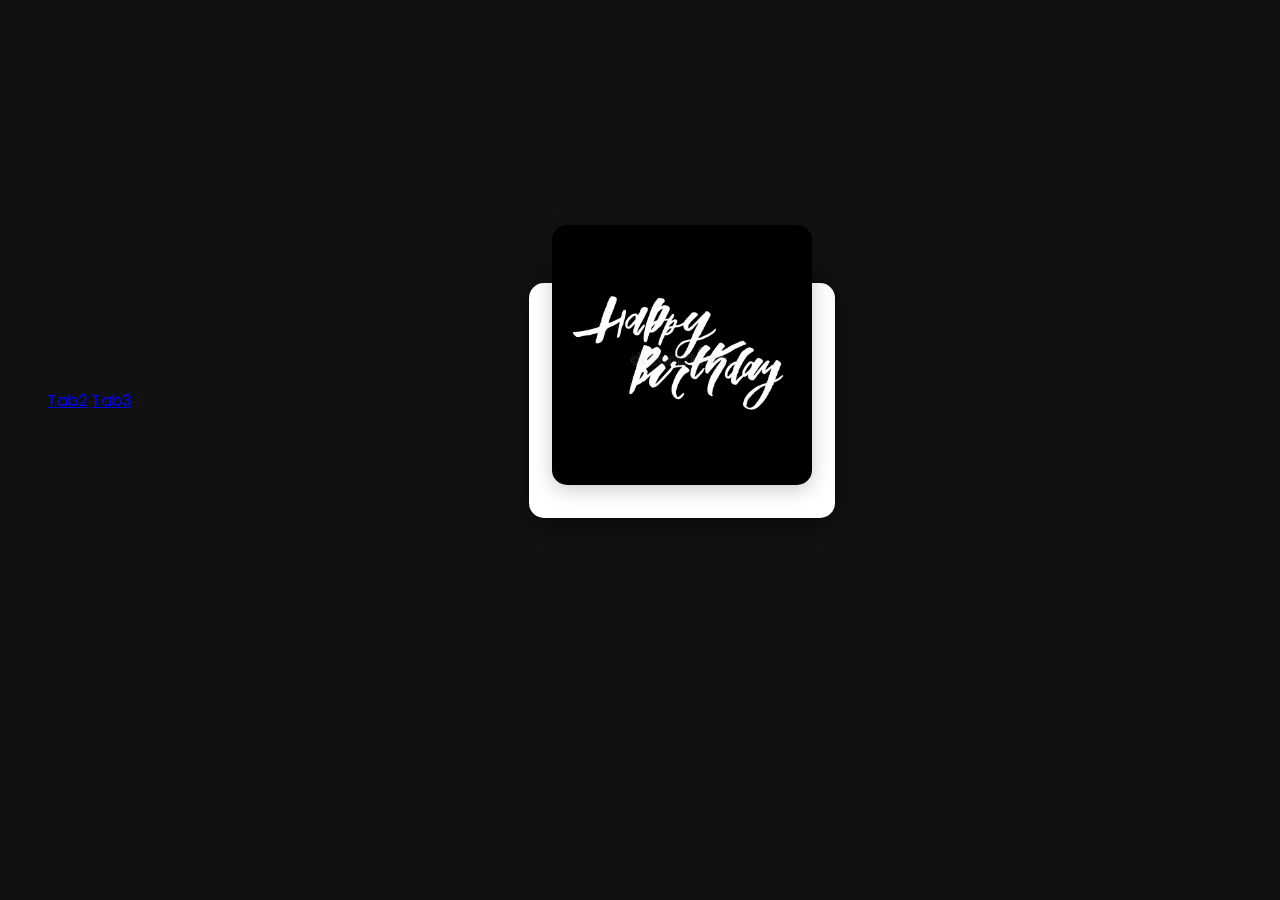
<file: Files/index.html>
<!DOCTYPE html>
<html lang="en">

<head>
    <meta charset="UTF-8">
    <meta http-equiv="X-UA-Compatible" content="IE=edge">
    <meta name="viewport" content="width=device-width, initial-scale=1.0">
    <title>Dark birthday</title>
    <link rel="stylesheet" href="../css/index.css">
</head>

<body>
    <div class="link">
        <a href="./index2.html">Tab2</a>
        <a href="./index3.html">Tab3</a>
    </div>
    <div class=container>
        <div class=card>
            <div class=image>
                <img href="#" src="../hbd.jpg">
            </div>
            <div class=content>
                <h3>Sinh nhật vui vẻ</h3>
                <h2>21/11</h2>
                <p>Mau ăn chóng lớn. Sớm ngày xuất chuồng</p>
            </div>
        </div>
    </div>
</body>

</html>
</file>
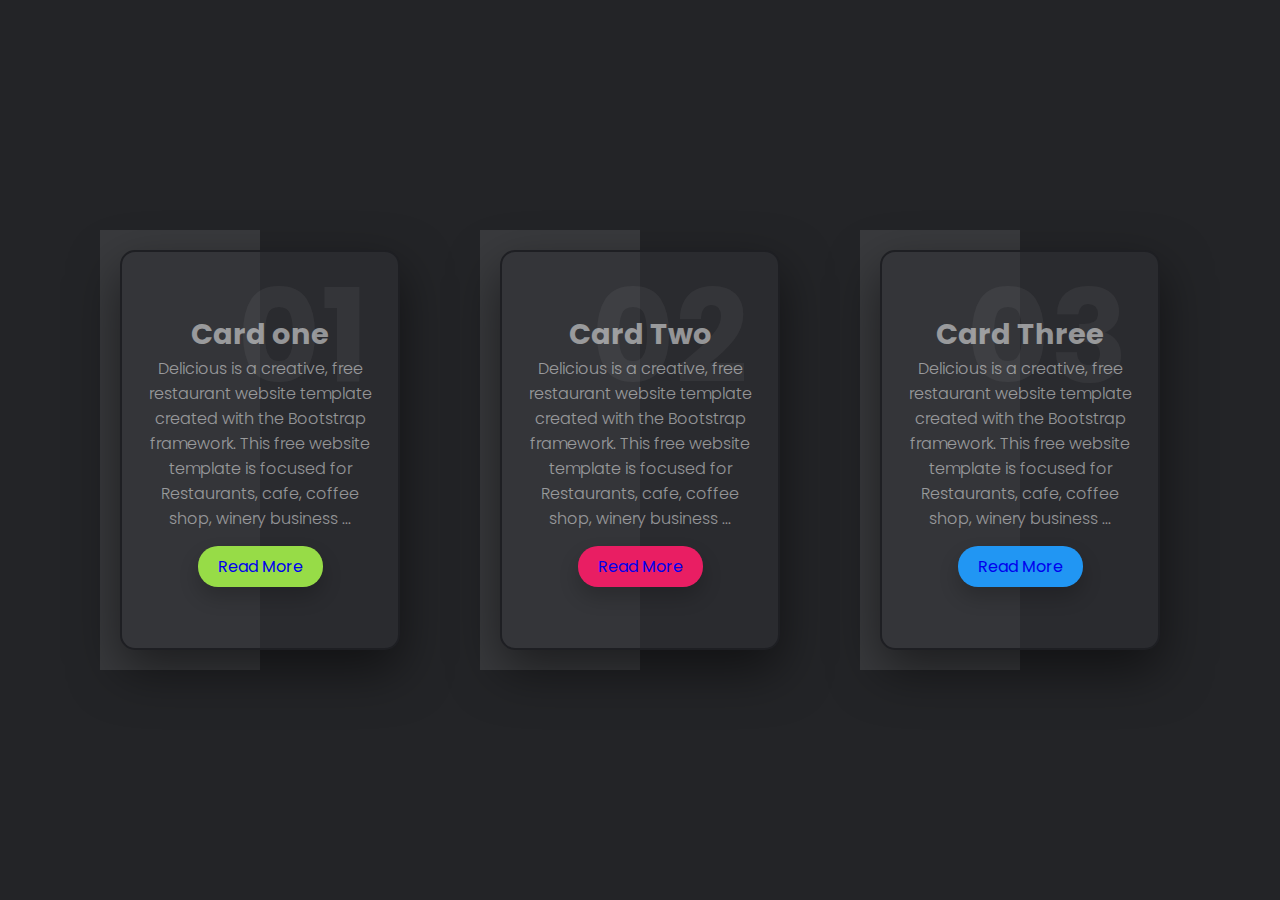
<file: Card1.html>
<!DOCTYPE html>
<html>
  <head>
    <meta charset="utf-8" />
    <title>Card</title>
    <link rel="stylesheet" type="text/css" href="./css/Card/card1.css" />
  </head>
  <body>
    <div class="container">
      <div class="card">
        <div class="box">
          <div class="content">
            <h2>01</h2>
            <h3>Card one</h3>
            <p>
               Delicious is a creative, free restaurant website template created with the Bootstrap framework. This free website template is focused for Restaurants, cafe, coffee shop, winery business ...
              
              </p>
            <a href="#">Read More</a>
          </div>
        </div>
      </div>
      <div class="card">
        <div class="box">
          <div class="content">
            <h2>02</h2>
            <h3>Card Two</h3>
            <p>
               Delicious is a creative, free restaurant website template created with the Bootstrap framework. This free website template is focused for Restaurants, cafe, coffee shop, winery business ...
              
              </p>
            <a href="#">Read More</a>
          </div>
        </div>
      </div>
      <div class="card">
        <div class="box">
          <div class="content">
            <h2>03</h2>
            <h3>Card Three</h3>
            <p>
             Delicious is a creative, free restaurant website template created with the Bootstrap framework. This free website template is focused for Restaurants, cafe, coffee shop, winery business ...
            
            </p>
            <a href="#">Read More</a>
          </div>
        </div>
      </div>
    </div>
  </body>
</html>
</file>
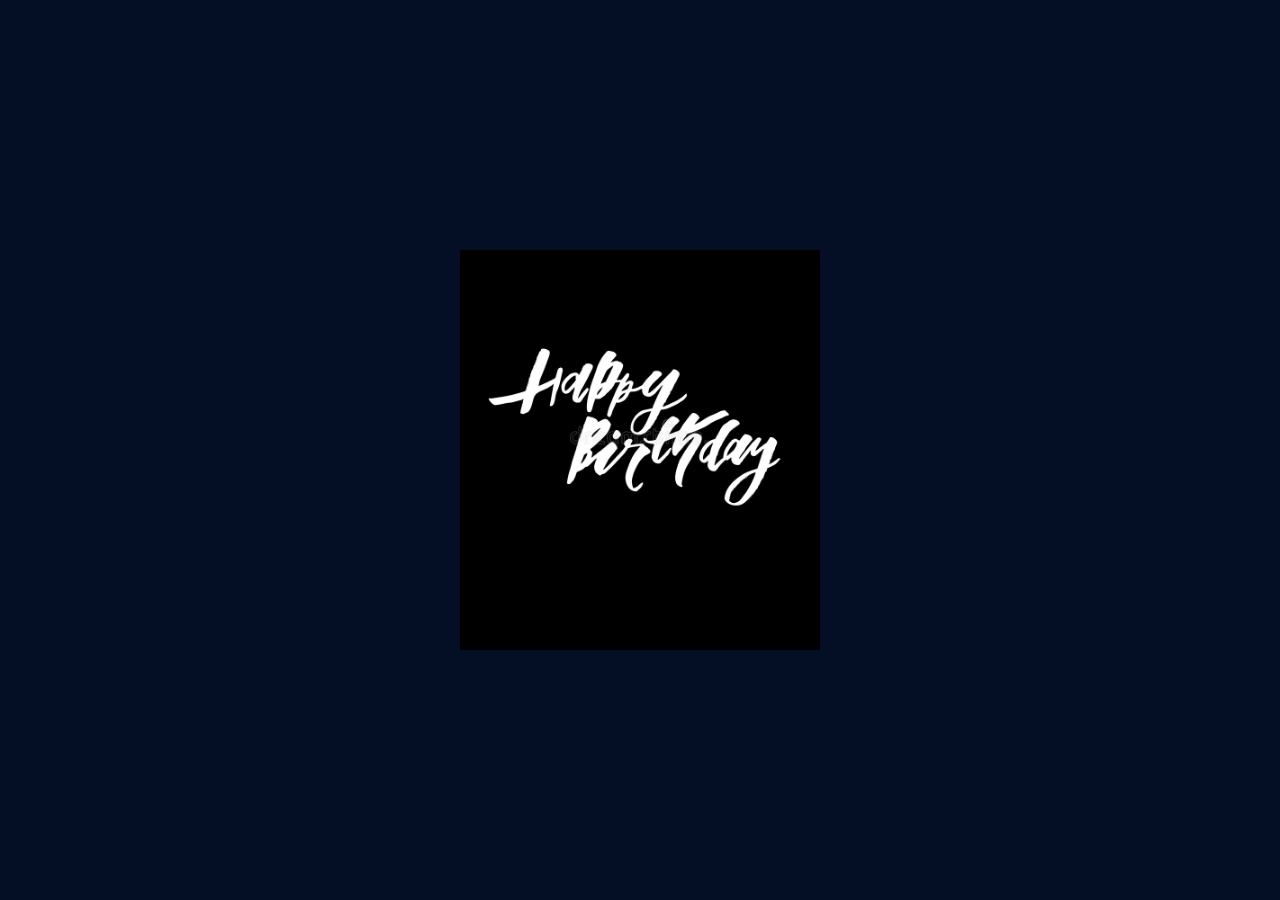
<file: Files/index2.html>
<!DOCTYPE html>
<html lang="en">

<head>
    <meta charset="UTF-8">
    <meta http-equiv="X-UA-Compatible" content="IE=edge">
    <meta name="viewport" content="width=device-width, initial-scale=1.0">
    <title>Document</title>
    <link rel="stylesheet" href="../css/index2.css">


</head>

<body>
    <div class="card">
        <div class="image">
            <img src="../hbd.jpg" />
        </div>
        <div class="details">
            <div class="center">
                <h1>Happy Birthday!</h1><br><span>Mặt Lờ</span></h1>
                <p>Lorem ipsum is simple dummy text on the printing and typesetting industry.</p>

            </div>
        </div>
    </div>
</body>

</html>
</file>
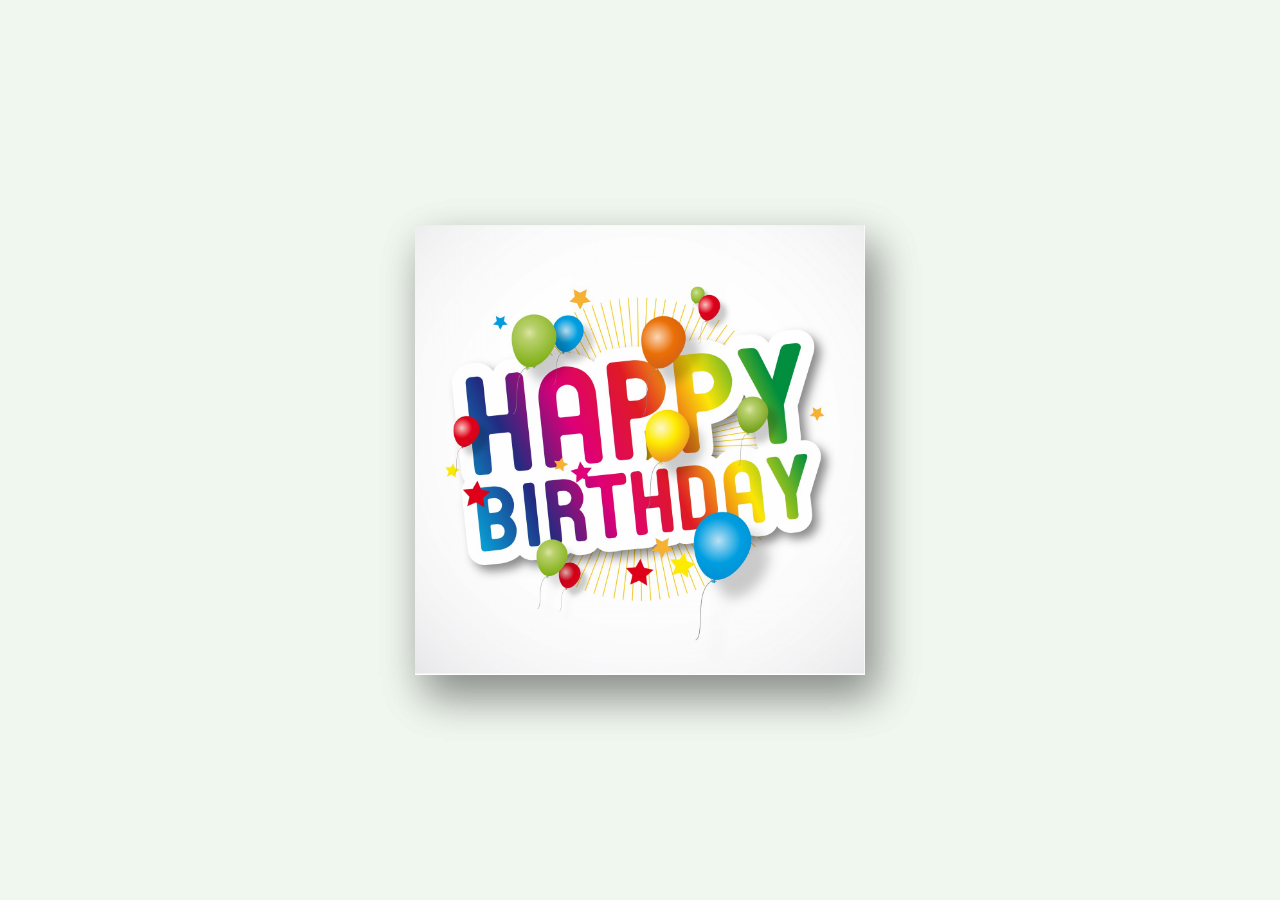
<file: Files/index3.html>
<!DOCTYPE html>
<html lang="en">

<head>
    <meta charset="UTF-8">
    <meta http-equiv="X-UA-Compatible" content="IE=edge">
    <meta name="viewport" content="width=device-width, initial-scale=1.0">
    <title>Document</title>
    <link rel="preconnect" href="https://fonts.googleapis.com">
    <link rel="preconnect" href="https://fonts.gstatic.com" crossorigin>
    <link href="https://fonts.googleapis.com/css2?family=Kings&display=swap" rel="stylesheet">
    <link rel="stylesheet" href="../css/index3.css">
</head>

<body>
    <div class="card">
        <div class="imgBox">
            <img src="../hbd3.jpeg" alt="">
            <img src="../hbd2.jpg" alt="">
        </div>
        <div class="details">
            <div class="content">
                <h2>21/11</h2>
                <br>
                <p>Chúc mừng sinh nhật.</p>
                <span>
                    Mặt lờ chóng lớn
                </span>


            </div>
        </div>
    </div>
</body>

</html>
</file>
<file: css/index.css>
@import url(https://fonts.googleapis.com/css2?family=Poppins:wght@100;200;300;400;500;600;800;900&display=swap);

* {
    margin: 0;
    padding: 0;
    box-sizing: border-box;
    font-family: "Poppins", sans-serif;
}
body {
    display: flex;
    align-items: center;
    justify-content: center;
    background-color: #111;
    min-height: 800px;
}

.container {
    position: relative;
    width: 1100px;
    display: flex;
    align-items: center;
    justify-content: center;
    flex-wrap: wrap;
    padding: 30px;
}

.container .card {
    position: relative;
    max-width: 306px;
    height: 235px;
    background-color: #fff;
    margin: 30px 10px;
    padding: 20px 15px;

    display: flex;
    flex-direction: column;
    box-shadow: 0 5px 20px rgba(0, 0, 0, 0.5);
    transition: 0.3s ease-in-out;
    border-radius: 15px;
}
.container .card:hover {
    height: 320px;
}

.container .card .image {
    position: relative;
    width: 260px;
    height: 260px;
    top: -40%;
    left: 8px;
    box-shadow: 0 5px 20px rgba(0, 0, 0, 0.2);
    z-index: 1;
    border-radius: 15px;
}

.container .card .image img {
    max-width: 100%;
    border-radius: 15px;
}

.container .card .content {
    position: relative;
    top: -140px;
    padding: 15px 20px;
    color: #111;
    text-align: center;

    visibility: hidden;
    opacity: 0;
    transition: 0.3s ease-in-out;
}

.container .card:hover .content {
    margin-top: 32px;
    visibility: visible;
    opacity: 1;
    transition-delay: 0.2s;
}
</file>
<file: css/Card/card1.css>
@import url(https://fonts.googleapis.com/css2?family=Poppins:wght@100;200;300;400;500;600;800;900&display=swap);


*{
    margin: 0;
    padding: 0;
    box-sizing: border-box;
    font-family: 'Poppins', sans-serif;
}
body{
    display: flex;
    justify-self: center;
    align-items: center;
    flex-wrap: wrap;
    min-height: 100vh;
    background:#232427;
    
}
.container{
    display: flex;
    justify-self: center;
    align-items: center;
    flex-wrap: wrap;
    max-width: 1200px;
    margin: 40px 0;
}
.container .card
{
    position: relative;
    min-width: 320px;
    height: 440px;
    

    box-shadow: inset 5px 5px 5px rgba(0, 0, 0, 0.2),
    inset -5px -5px -5px rgba(255, 255, 255, 0.1),
     5px 5px 15px rgba(0, 0, 0, 0.3),
     -5px -5px -15px rgba(255, 255, 255, 0.1);
     border-radius: 15px;
      margin: 30px;
}
.container .card::before{
    content: '';
    position:absolute;
    top: 0;
    left: 0;
    width: 50%;
    height: 100%;
    background: rgba(255, 255, 255, 0.1);
}   
.container .card .box{
    position:absolute;
    top: 20px;
    left: 20px;
    right: 20px;
    bottom: 20px;
    background: #2a2b2f;
    border: 2px solid #1e1f23;
    border-radius: 15px;
  
    box-shadow: 0 20px 50px rgba(0, 0, 0, 0.5);
    transition: 0.5s;
    display: flex;
    justify-content: center;
    align-items: center;
    overflow: hidden;
}
.container .card .box::before{
    content: '';
    position:absolute;
    top: 0;
    left: 0;
    width: 50%;
    height: 100%;
    background: rgba(255, 255, 255, 0.05);
    position: none;
} 
.container .card .box:hover
{
    transform: translateY(-50px);
    box-shadow: 0 40px 70px rgba(0, 0, 0, 0.5);
    -webkit-transform: translateY(-50px);
    -moz-transform: translateY(-50px);
    -ms-transform: translateY(-50px);
    -o-transform: translateY(-50px);
}
.container .card .box .content
{
    padding: 20px;
    text-align: center;
}
.container .card .box .content h2{
    position: absolute;
    top: -10px;
    right: 30px;
    font-size: 8em;
    color: rgba(255, 255, 255, 0.05);
}
.container .card .box .content h3{
    font-size: 1.8em;
    color: rgba(255, 255, 255, 0.5);
    z-index: 1;
    transition: 0.5s;
}
.container .card .box .content p{
    font-size: 16px;
    font-weight: 300;
    color: rgba(255, 255, 255, 0.5);
    z-index: 1;
    transition: 0.5s;
}
.container .card .box .content a{
   position: relative;
   display: inline-block;
   padding: 8px 20px;
   background: #0000;
   margin-top: 15px;
   border-radius: 20px;
   text-decoration: none;
   font-weight: 400;
   box-shadow:0 10px 20px rgba(0, 0, 0, 0.2) ;
}
.container .card:nth-last-child(1) .box .content a{
    background: #2196f3;
}
.container .card:nth-last-child(2) .box .content a{
    background: #e91e63;
}
.container .card:nth-last-child(3) .box .content a{
    background: #97dc47;
}
</file>
<file: css/index2.css>
@import url(https://fonts.googleapis.com/css2?family=Poppins:wght@100;200;300;400;500;600;800;900&display=swap);

* {
    box-sizing: border-box;
}
body {
    margin: 0;
    padding: 0;
    background: #040f25;
    font-family: "Poppins", sans-serif;
}
.card {
    position: absolute;
    top: 50%;
    left: 50%;
    transform: translate(-50%, -50%);
    width: 360px;
    height: 400px;
    background: #000;
}
.card .image {
    width: 100%;
    height: 100%;
    overflow: hidden;
}
.card .image img {
    width: 100%;
    transition: 0.5s;
}
.card:hover .image img {
    opacity: 0.5;
    transform: translateX(30%);
}
.card .details {
    position: absolute;
    top: 0;
    left: 0;
    width: 70%;
    height: 100%;
    background: #d3f0c2;
    transition: 0.5s;
    transform-origin: left;
    transform: perspective(2000px) rotateY(-90deg);
}
.card:hover .details {
    transform: perspective(2000px) rotateY(0deg);
}
.card .details .center {
    padding: 20px;
    text-align: center;
    background: #fff;
    position: absolute;
    top: 50%;
    transform: translateY(-50%);
}
.card .details .center h1 {
    margin: 0;
    padding: 0;
    color: #ffd036;
    line-height: 20px;
    font-size: 20px;
    text-transform: uppercase;
}
.card .details .center h1 span {
    font-size: 14px;
    color: #262626;
}
.card .details .center p {
    margin: 10px 0;
    padding: 0;
    color: #262626;
}
/*  */
</file>
<file: css/index3.css>
* {
        margin: 0;
        padding: 0;
        -webkit-box-sizing: border-box;
        box-sizing: border-box;
        font-family: "Kings", cursive;
        font-size: 16px;
}

body {
        display: -webkit-box;
        display: -ms-flexbox;
        display: flex;
        -webkit-box-pack: center;
        -ms-flex-pack: center;
        justify-content: center;
        -webkit-box-align: center;
        -ms-flex-align: center;
        align-items: center;
        min-height: 100vh;
        background-color: #eff7ee;
}

.card {
        position: relative;
        width: 450px;
        height: 450px;
        background-color: #fff;
        -webkit-transform-style: preserve-3d;
        transform-style: preserve-3d;
        -webkit-box-shadow: 10px 20px 40px rgba(0, 0, 0, 0.25);
        box-shadow: 10px 20px 40px rgba(0, 0, 0, 0.25);
        -webkit-transition: 1s;
        transition: 1s;
}

.card:hover {
        -webkit-transform: translateX(50%);
        transform: translateX(50%);
}

.card .imgBox {
        position: relative;
        width: 100%;
        height: 100%;
        z-index: 1;
        -webkit-transform-origin: left;
        transform-origin: left;
        -webkit-transform-style: preserve-3d;
        transform-style: preserve-3d;
        background: #333;
        -webkit-transition: 1s;
        transition: 1s;
        -webkit-box-shadow: 10px 20px 40px rgba(0, 0, 0, 0.25);
        box-shadow: 10px 20px 40px rgba(0, 0, 0, 0.25);
}

.card:hover .imgBox {
        -webkit-transform: rotateY(-180deg);
        transform: rotateY(-180deg);
}

.card .imgBox img {
        position: absolute;
        top: 0;
        left: 0;
        width: 450px;
        height: 450px;
        -webkit-transform-style: preserve-3d;
        transform-style: preserve-3d;
        -webkit-backface-visibility: hidden;
        backface-visibility: hidden;
}

.card .imgBox img:nth-child(2) {
        -webkit-transform: rotateY(180deg);
        transform: rotateY(180deg);
}

.card .details {
        position: absolute;
        top: 0;
        left: 0;
        width: 100%;
        height: 100%;
        padding: 20px;
        display: -webkit-box;
        display: -ms-flexbox;
        display: flex;
        -webkit-box-pack: center;
        -ms-flex-pack: center;
        justify-content: center;
        -webkit-box-align: center;
        -ms-flex-align: center;
        align-items: center;
}

.card .details .content {
        display: -webkit-box;
        display: -ms-flexbox;
        display: flex;
        -webkit-box-pack: center;
        -ms-flex-pack: center;
        justify-content: center;
        -webkit-box-align: center;
        -ms-flex-align: center;
        align-items: center;
        -webkit-box-orient: vertical;
        -webkit-box-direction: normal;
        -ms-flex-direction: column;
        flex-direction: column;
}

.card .details .content h2 {
        text-align: center;
        font-weight: 700;
        line-height: 1em;
        font-size: 5rem;
}

.card .details .content span {
        color: #333;
        font-size: 2rem;
        margin: 2rem auto;
}

.card .details .content p {
        color: #333;
        font-size: 1.5rem;
}

.content {
        border: red dotted 3px;
        border-radius: 25px;
        padding: 10px;
        width: 360px;
}
/*# sourceMappingURL=main.css.map */
</file>
